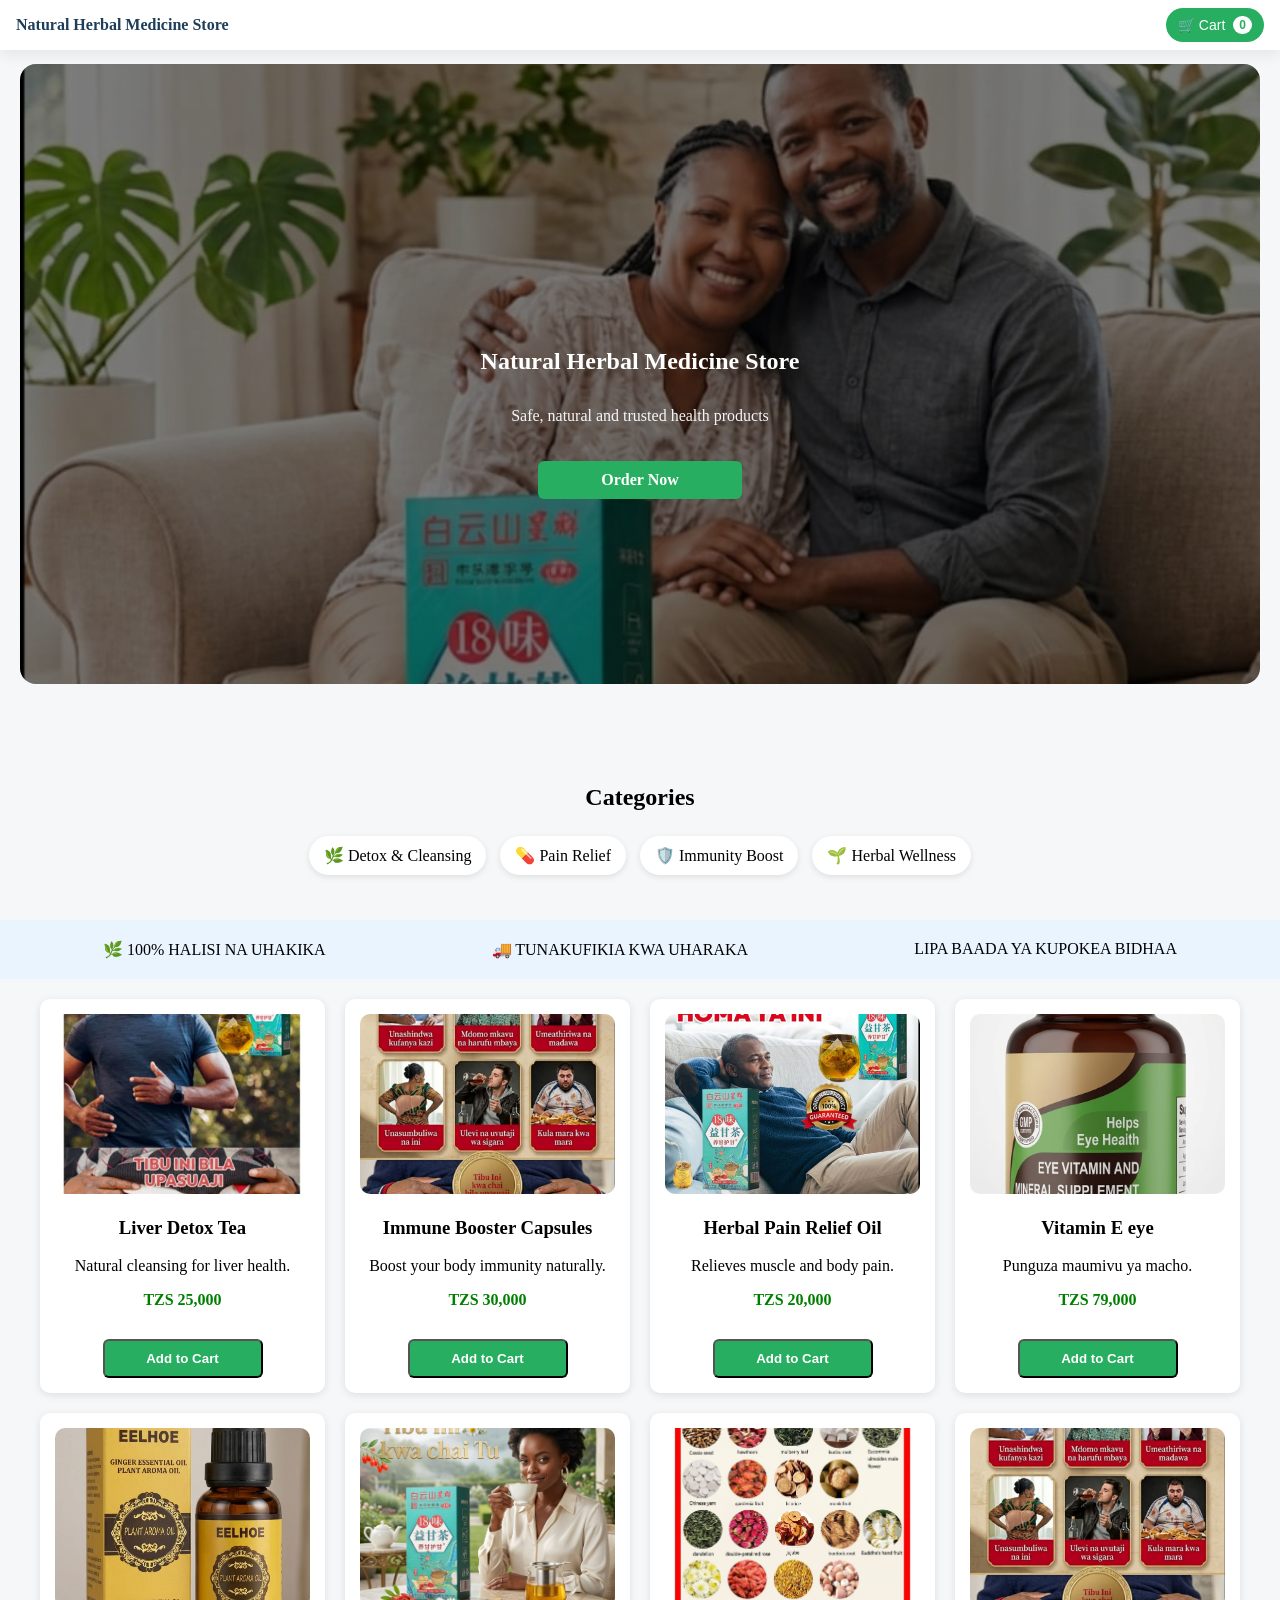
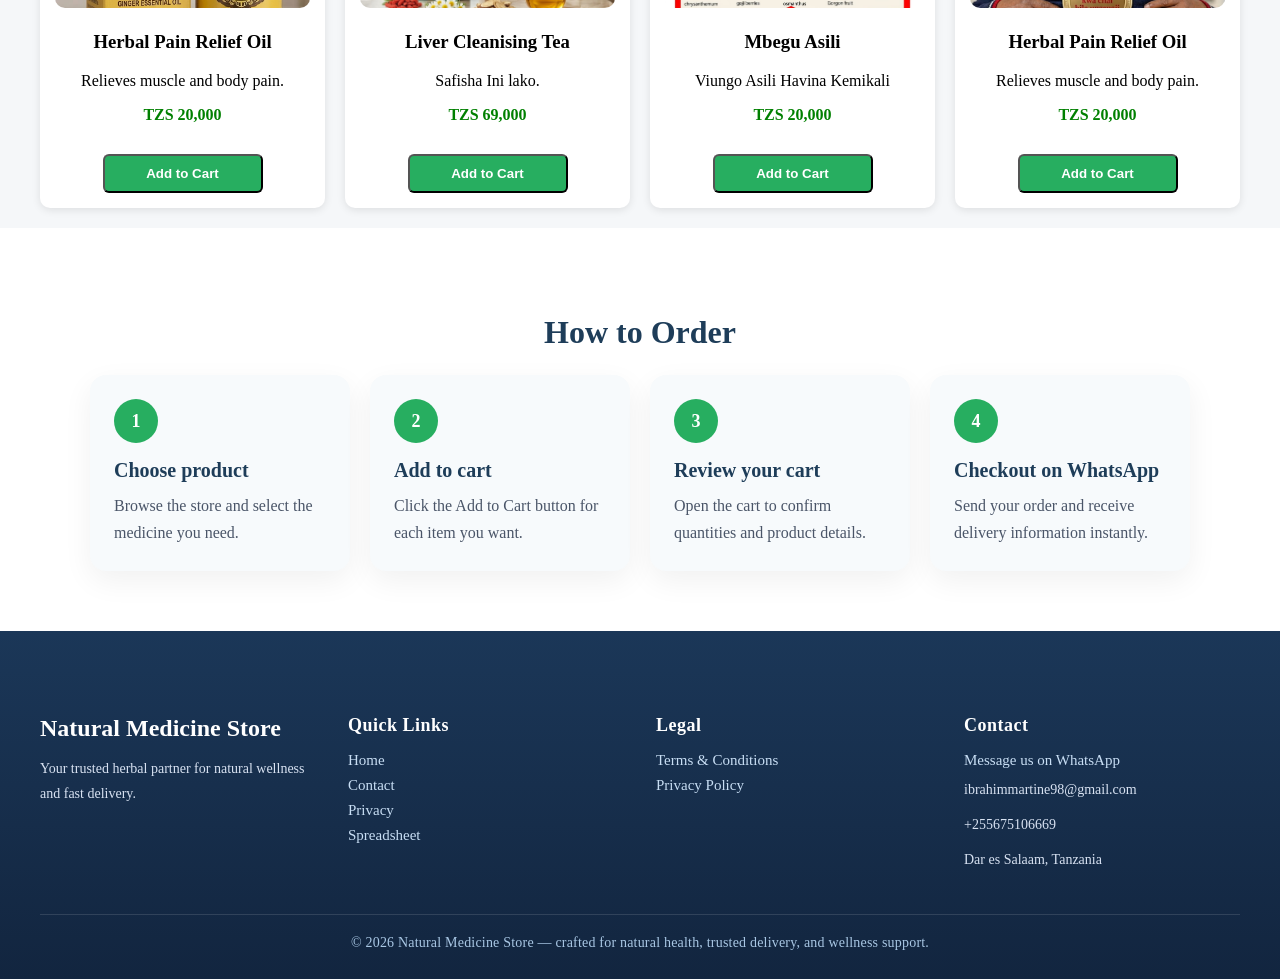
<file: Medicine_store/index.html>
<!DOCTYPE html>
<html lang="en">
<head>
<meta charset="UTF-8">
<meta name="viewport" content="width=device-width, initial-scale=1.0">
<title>Natural Medicine Store</title>

<!-- LINK CSS FILE -->
<link rel="stylesheet" href="style.css">
</head>

<body>
<header class="site-header">
  <div class="brand">
    <h1>Natural Herbal Medicine Store</h1>
  </div>
  <button id="cartButton" class="cart-button" aria-label="Toggle cart" onclick="toggleCart()">
    🛒 Cart <span id="cartCountBadge">0</span>
  </button>
</header>
<div class="cart-dropdown" id="cartDropdown" aria-hidden="true">
  <div class="cart-header">
    <h2>Your Cart (<span id="cartCount">0</span>)</h2>
    <button class="close-cart" onclick="toggleCart(false)" aria-label="Close cart">&times;</button>
  </div>
  <div id="cartItems" class="cart-items">Your cart is empty.</div>
  <div class="cart-summary">
    <p>Total: TZS <span id="total">0</span></p>
    <button class="checkout" onclick="openCheckoutForm()">Checkout</button>
  </div>
</div>
<!-- HERO -->
<section class="hero">
  <h1>Natural Herbal Medicine Store</h1>
  <p>Safe, natural and trusted health products</p>
  <a href="#products" class="btn">Order Now</a>
</section>

<!-- CATEGORIES (2) -->
<section class="categories">
  <h2>Categories</h2>

  <div class="category-box">
    🌿 Detox & Cleansing
  </div>

  <div class="category-box">
    💊 Pain Relief
  </div>

  <div class="category-box">
    🛡️ Immunity Boost
  </div>

  <div class="category-box">
    🌱 Herbal Wellness
  </div>
</section>

<!-- TRUST (5) -->
<section class="trust">
  <div>🌿 100% HALISI NA UHAKIKA</div>
  <div>🚚 TUNAKUFIKIA KWA UHARAKA</div>
  <div>LIPA BAADA YA KUPOKEA BIDHAA</div>
</section>

<!-- PRODUCTS -->
<main id="products" class="main-content">
  <div class="container">

    <div class="card">
      <img src="pics/WhatsApp Image 2026-05-21 at 21.22.15.jpeg" alt="Liver Detox Tea">
      <h3>Liver Detox Tea</h3>
      <p>Natural cleansing for liver health.</p>
      <p class="price">TZS 25,000</p>
      <button class="btn" onclick="addToCart('Liver Detox Tea', 25000)">Add to Cart</button>
    </div>

    <div class="card">
      <img src="pics/WhatsApp Image 2026-05-21 at 21.22.15 (1).jpeg" alt="Immune Booster Capsules">
      <h3>Immune Booster Capsules</h3>
      <p>Boost your body immunity naturally.</p>
      <p class="price">TZS 30,000</p>
      <button class="btn" onclick="addToCart('Immune Booster Capsules', 30000)">Add to Cart</button>
    </div>

    <div class="card">
      <img src="pics/WhatsApp Image 2026-05-21 at 21.22.15 (2).jpeg" alt="Herbal Pain Relief Oil">
      <h3>Herbal Pain Relief Oil</h3>
      <p>Relieves muscle and body pain.</p>
      <p class="price">TZS 20,000</p>
      <button class="btn" onclick="addToCart('Herbal Pain Relief Oil', 20000)">Add to Cart</button>
    </div>
 <div class="card">
      <img src="pics/WhatsApp Image 2026-05-22 at 18.37.34 (2).jpeg" alt="Herbal Pain Relief Oil">
      <h3>Vitamin E eye</h3>
      <p>Punguza maumivu ya macho.</p>
      <p class="price">TZS 79,000</p>
      <button class="btn" onclick="addToCart('Vitamin E eye', 79000)">Add to Cart</button>
    </div>

 <div class="card">
      <img src="pics/WhatsApp Image 2026-05-22 at 18.37.34 (3).jpeg" alt="Herbal Pain Relief Oil">
      <h3>Herbal Pain Relief Oil</h3>
      <p>Relieves muscle and body pain.</p>
      <p class="price">TZS 20,000</p>
      <button class="btn" onclick="addToCart('Herbal Pain Relief Oil', 20000)">Add to Cart</button>
    </div>
     <div class="card">
      <img src="pics/WhatsApp Image 2026-05-21 at 21.22.59.jpeg" alt="Herbal Pain Relief Oil">
      <h3>Liver Cleanising Tea</h3>
      <p>Safisha Ini lako.</p>
      <p class="price">TZS 69,000</p>
      <button class="btn" onclick="addToCart('Liver Cleanising Tea', 69000)">Add to Cart</button>
    </div>
     <div class="card">
      <img src="pics/WhatsApp Image 2026-05-21 at 22.23.45 (1).jpeg" alt="Herbal Pain Relief Oil">
      <h3>Mbegu Asili</h3>
      <p>Viungo Asili Havina Kemikali</p>
      <p class="price">TZS 20,000</p>
      <button class="btn" onclick="addToCart('Mbegu Asili', 20000)">Add to Cart</button>
    </div>
     <div class="card">
      <img src="pics/WhatsApp Image 2026-05-21 at 21.22.15 (1).jpeg" alt="Herbal Pain Relief Oil">
      <h3>Herbal Pain Relief Oil</h3>
      <p>Relieves muscle and body pain.</p>
      <p class="price">TZS 20,000</p>
      <button class="btn" onclick="addToCart('Herbal Pain Relief Oil', 20000)">Add to Cart</button>
    </div>

  </div>
</main>

<!-- HOW TO ORDER (4) -->
<section class="how-order">
  <h2>How to Order</h2>

  <div class="steps">
    <div class="step-card">
      <div class="step-number">1</div>
      <div class="step-content">
        <h3>Choose product</h3>
        <p>Browse the store and select the medicine you need.</p>
      </div>
    </div>
    <div class="step-card">
      <div class="step-number">2</div>
      <div class="step-content">
        <h3>Add to cart</h3>
        <p>Click the Add to Cart button for each item you want.</p>
      </div>
    </div>
    <div class="step-card">
      <div class="step-number">3</div>
      <div class="step-content">
        <h3>Review your cart</h3>
        <p>Open the cart to confirm quantities and product details.</p>
      </div>
    </div>
    <div class="step-card">
      <div class="step-number">4</div>
      <div class="step-content">
        <h3>Checkout on WhatsApp</h3>
        <p>Send your order and receive delivery information instantly.</p>
      </div>
    </div>
  </div>
</section>

<!-- ORDER MODAL -->
<div class="modal" id="orderModal">

  <div class="modal-content">

    <span class="close-btn">&times;</span>

    <h2>Submit Your Order</h2>

    <div id="orderSummaryDisplay" class="order-summary-display">Please review your selected items before submitting.</div>

    <form class="order-form" id="checkoutForm" action="https://docs.google.com/forms/u/0/d/e/1FAIpQLSfnuvNSPP-qaJKgZa5SPJWNSLyfyTn90zziI1OBH-H8wRUbew/formResponse" method="POST" target="_blank" onsubmit="submitOrderToGoogleSheet(event)">

      <input type="text" id="customerName" name="entry.942522329" placeholder="Full Name" autocomplete="name" required>

      <input type="tel" id="customerPhone" name="entry.791209487" placeholder="Phone Number" autocomplete="tel" required>

      <input type="text" id="customerLocation" name="entry.498752024" placeholder="Address" autocomplete="street-address" required>

      <textarea id="customerNotes" name="entry.1526636738" placeholder="Additional Notes"></textarea>

      <input type="hidden" id="customerOrderSummary" name="entry.1662885166">

      <button type="submit">Submit Order</button>

    </form>

  </div>

</div>
<!-- FOOTER NAVIGATION -->
<footer class="site-footer">
  <div class="footer-nav">
    <div class="footer-box brand-box">
      <h3>Natural Medicine Store</h3>
      <p>Your trusted herbal partner for natural wellness and fast delivery.</p>
    </div>

    <div class="footer-box">
      <h4>Quick Links</h4>
      <a href="home.html">Home</a>
      <a href="contacts.html">Contact</a>
      <a href="privacy.html">Privacy</a>
      <a href="https://docs.google.com/spreadsheets/d/e/2PACX-1vS_bCB26eyRlg9YIRBshI_ldUnJxYEa_SJ3iwgpzoTdsbCWXqbNA8Bfqf0vTgKK1xXds-EL3Pj55qef/pubhtml" target="_blank" rel="noreferrer">Spreadsheet</a>
    </div>

    <div class="footer-box">
      <h4>Legal</h4>
      <a href="terms&condition.html">Terms & Conditions</a>
      <a href="privacy.html">Privacy Policy</a>
    </div>

    <div class="footer-box">
      <h4>Contact</h4>
      <a href="https://wa.me/255662887661 " target="_blank">Message us on WhatsApp</a>
      <p>ibrahimmartine98@gmail.com</p>
      <p>+255675106669</p>
      <p>Dar es Salaam, Tanzania</p>
    </div>
  </div>

  <div class="footer-bottom">
    <p>© 2026 Natural Medicine Store — crafted for natural health, trusted delivery, and wellness support.</p>
  </div>
</footer>

<script>

let cart = [];

function addToCart(name, price) {
  const existing = cart.find(item => item.name === name);
  if (existing) {
    existing.quantity += 1;
  } else {
    cart.push({name, price, quantity: 1});
  }
  updateCart();
  toggleCart(true);
}

function updateCart() {
  const cartItems = document.getElementById("cartItems");
  const cartCount = document.getElementById("cartCount");
  const cartCountBadge = document.getElementById("cartCountBadge");
  const total = document.getElementById("total");

  cartItems.innerHTML = "";
  let sum = 0;
  let quantityTotal = 0;

  if (cart.length === 0) {
    cartItems.innerHTML = '<p class="empty-cart">Your cart is empty.</p>';
  } else {
    cart.forEach((item, index) => {
      const itemTotal = item.price * item.quantity;
      sum += itemTotal;
      quantityTotal += item.quantity;

      cartItems.innerHTML += `
        <div class="cart-item">
          <div class="item-info">
            <p class="item-name">${item.name}</p>
            <p class="item-price">TZS ${item.price} x ${item.quantity} = TZS ${itemTotal}</p>
          </div>
          <div class="item-actions">
            <button class="qty-btn" onclick="decrementQuantity(${index})">−</button>
            <span class="qty-value">${item.quantity}</span>
            <button class="qty-btn" onclick="incrementQuantity(${index})">+</button>
            <button class="remove-btn" onclick="removeItem(${index})">Remove</button>
          </div>
        </div>
      `;
    });
  }

  cartCount.innerText = quantityTotal;
  cartCountBadge.innerText = quantityTotal;
  total.innerText = sum;
}

function incrementQuantity(index) {
  cart[index].quantity += 1;
  updateCart();
}

function decrementQuantity(index) {
  if (cart[index].quantity > 1) {
    cart[index].quantity -= 1;
  } else {
    cart.splice(index, 1);
  }
  updateCart();
}

function removeItem(index) {
  cart.splice(index, 1);
  updateCart();
}

function toggleCart(forceOpen) {
  const dropdown = document.getElementById("cartDropdown");
  if (!dropdown) return;
  // ensure any inline 'display:none' is reset when user explicitly toggles
  dropdown.style.display = '';
  const isOpen = dropdown.classList.contains("open");
  const shouldOpen = forceOpen === true || (forceOpen !== false && !isOpen);

  if (shouldOpen) {
    dropdown.classList.add("open");
    dropdown.setAttribute("aria-hidden", "false");
  } else {
    dropdown.classList.remove("open");
    dropdown.setAttribute("aria-hidden", "true");
  }
}

function openCheckoutForm() {
  if (cart.length === 0) {
    alert("Your cart is empty. Add a product first.");
    return;
  }

  // Close the cart dropdown so the checkout modal can take focus
  const dropdown = document.getElementById("cartDropdown");
  if (dropdown) {
    dropdown.classList.remove("open");
    dropdown.setAttribute("aria-hidden", "true");
    // hide completely while checkout modal is open
    dropdown.style.display = 'none';
  }

  updateCheckoutSummary();
  modal.style.display = "flex";
}

function updateCheckoutSummary() {
  const summaryDisplay = document.getElementById("orderSummaryDisplay");
  const summaryInput = document.getElementById("customerOrderSummary");

  let orderText = "Order details:\n\n";
  let total = 0;

  if (cart.length === 0) {
    summaryDisplay.innerHTML = '<p class="empty-cart">Your cart is empty.</p>';
    summaryInput.value = '';
    return;
  }

  // Build an HTML list for a clearer visual summary
  let html = '<ul class="order-list">';

  cart.forEach(item => {
    const itemTotal = item.price * item.quantity;
    total += itemTotal;
    orderText += `${item.name} x ${item.quantity} = TZS ${itemTotal}\n`;

    html += `\n  <li class="order-item">\n    <div class=\"order-name\">${item.name}</div>\n    <div class=\"order-qty\">Qty: ${item.quantity}</div>\n    <div class=\"order-price\">TZS ${itemTotal}</div>\n  </li>`;
  });

  html += '\n</ul>';
  html += `<p class="order-total">Total: TZS ${total}</p>`;

  summaryDisplay.innerHTML = html;
  summaryInput.value = orderText + `\nTotal: TZS ${total}`;
}

function submitOrderToGoogleSheet(event) {
  const form = document.getElementById("checkoutForm");

  // Ensure the summary input is updated before the form is submitted.
  updateCheckoutSummary();

  const dropdown = document.getElementById("cartDropdown");
  if (dropdown) {
    dropdown.style.display = "";
    dropdown.classList.remove("open");
    dropdown.setAttribute("aria-hidden", "true");
  }

  cart = [];
  updateCart();
  modal.style.display = "none";

  // Allow the browser to submit the form normally to Google Forms.
  return true;
}

const modal = document.getElementById("orderModal");
const closeBtn = document.querySelector(".close-btn");

/* CLOSE MODAL */
closeBtn.addEventListener("click", () => {
  modal.style.display = "none";
});

/* CLOSE WHEN CLICK OUTSIDE */
window.addEventListener("click", (e) => {

  if (e.target === modal) {
    modal.style.display = "none";
  }

});

document.addEventListener("click", (e) => {
  const dropdown = document.getElementById("cartDropdown");
  const button = document.getElementById("cartButton");
  if (!dropdown.contains(e.target) && !button.contains(e.target)) {
    dropdown.classList.remove("open");
    dropdown.setAttribute("aria-hidden", "true");
  }
});

updateCart();

</script>

</body>
</html>
</file>
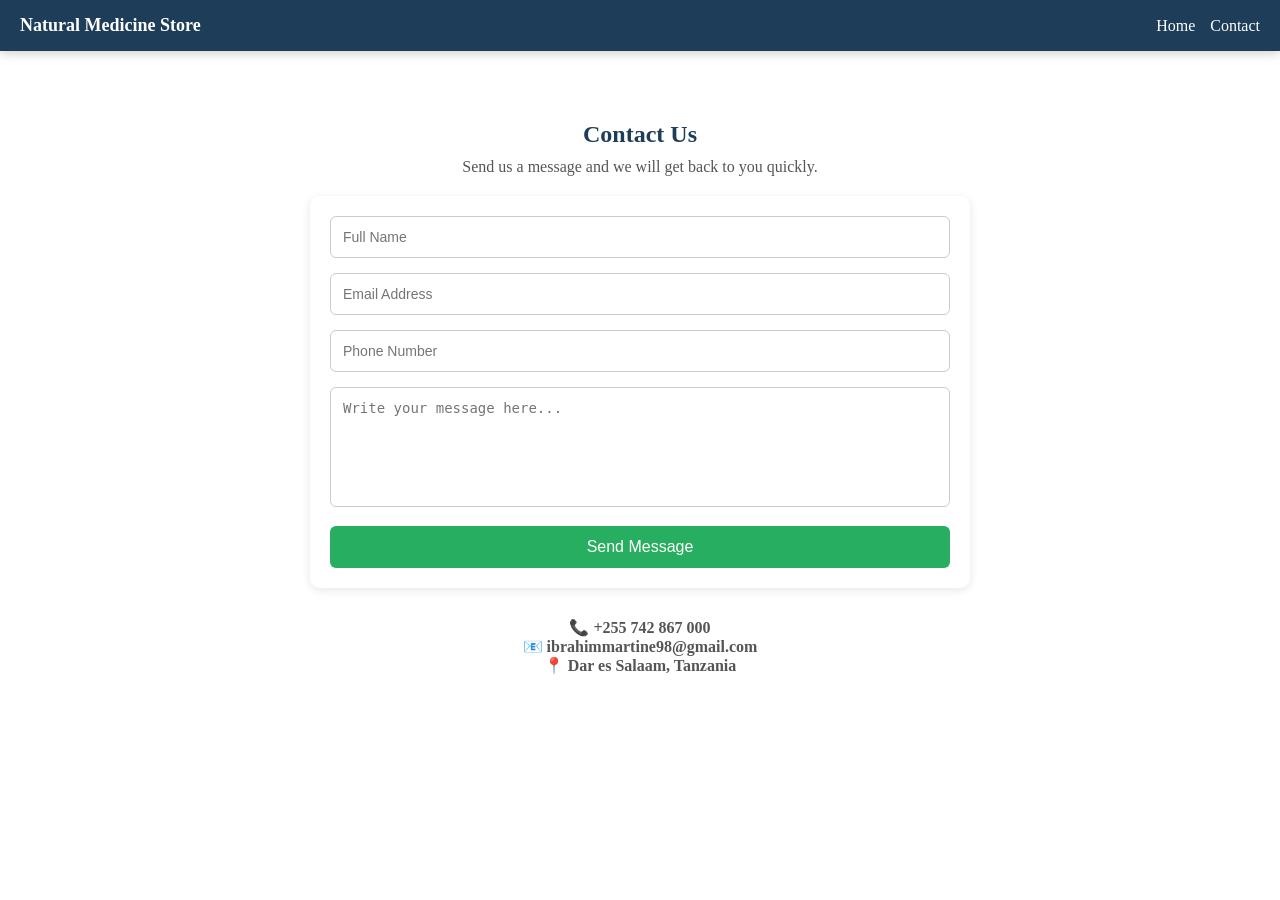
<file: Medicine_store/contacts.html>
<!DOCTYPE html>
<html lang="en">
<head>
<meta charset="UTF-8">
<meta name="viewport" content="width=device-width, initial-scale=1.0">
<title>Contact Us</title>

<link rel="stylesheet" href="contacts.css">
</head>

<body>

<!-- NAVBAR -->
<header class="navbar">
  <div class="logo">Natural Medicine Store</div>
  <div class="menu">
    <a href="index.html">Home</a>
    <a href="contact.html">Contact</a>
  </div>
</header>

<!-- CONTACT SECTION -->
<section class="contact-section">

  <h1>Contact Us</h1>
  <p>Send us a message and we will get back to you quickly.</p>

  <form class="contact-form">

    <input type="text" placeholder="Full Name" required>

    <input type="email" placeholder="Email Address" required>

    <input type="tel" placeholder="Phone Number" required>

    <textarea placeholder="Write your message here..." required></textarea>

    <button type="submit">Send Message</button>

  </form>

  <div class="contact-info">
    <p>📞 +255 742 867 000</p>
    <p>📧 ibrahimmartine98@gmail.com</p>
    <p>📍 Dar es Salaam, Tanzania</p>
  </div>

</section>

</body>
</html>
</file>
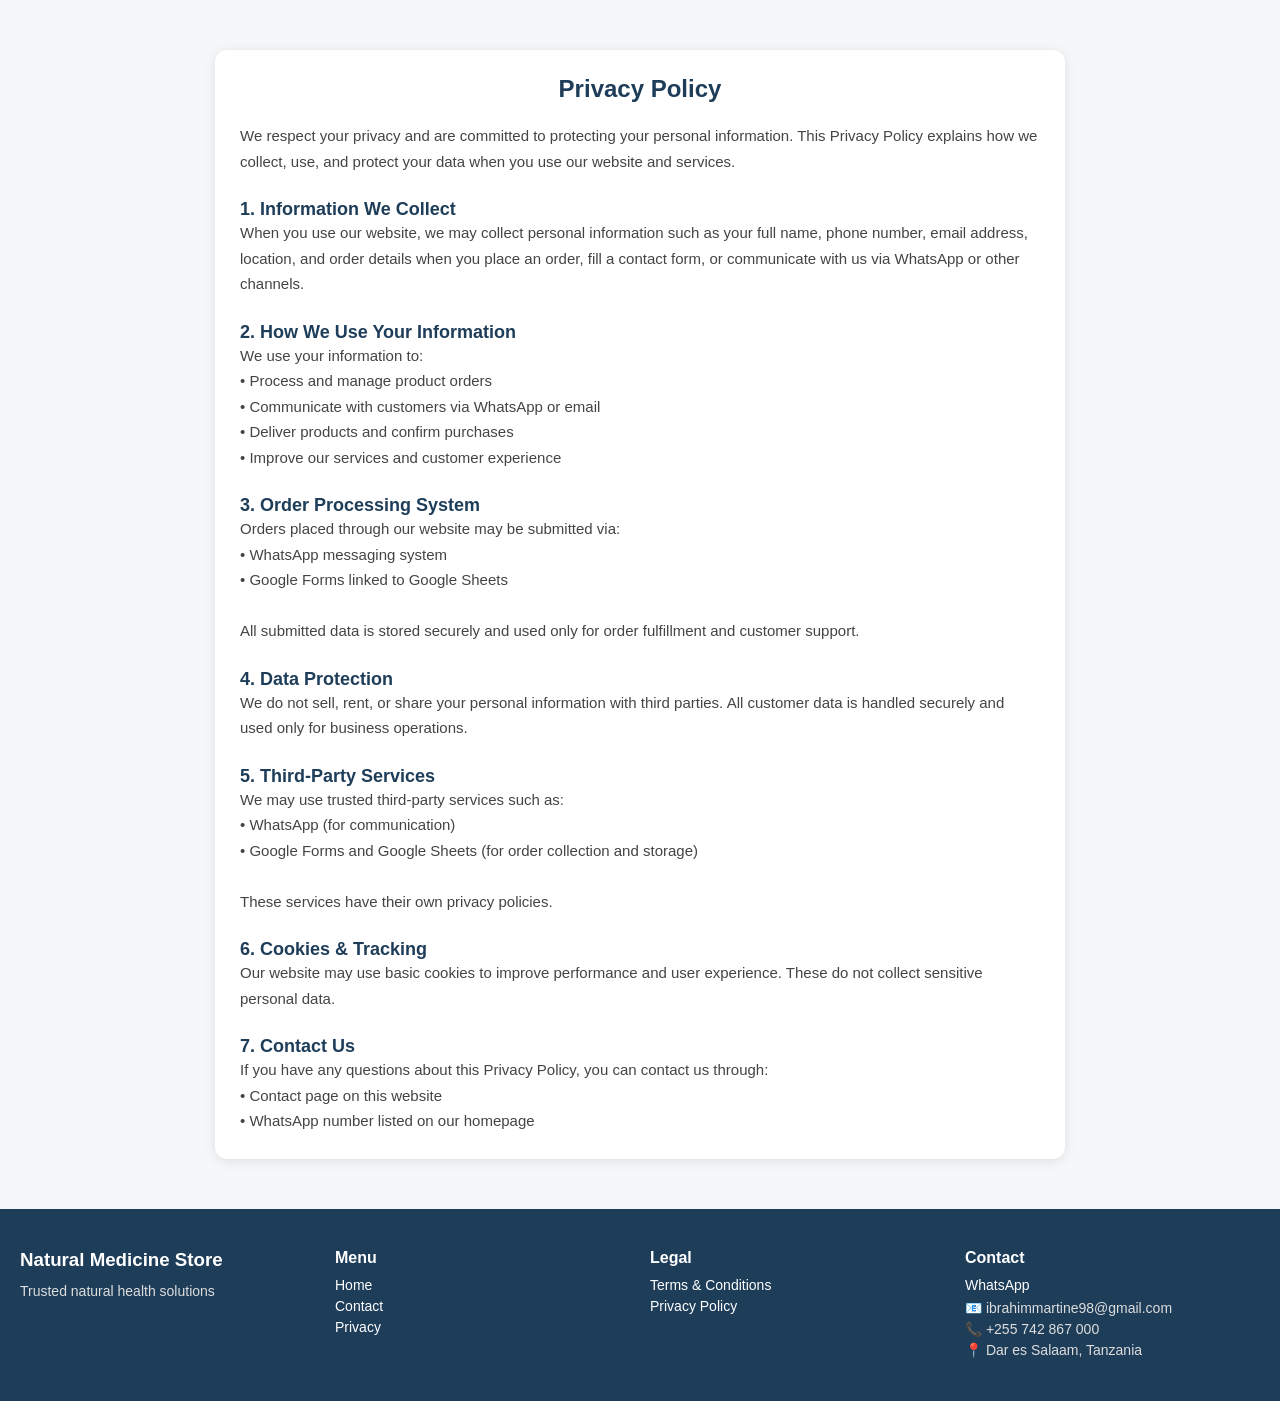
<file: Medicine_store/privacy.html>
<!DOCTYPE html>
<html lang="en">
<head>
<meta charset="UTF-8">
<meta name="viewport" content="width=device-width, initial-scale=1.0">
<title>Privacy Policy</title>

<link rel="stylesheet" href="privacy.css">
</head>

<body>

<!-- CONTENT -->
<section class="page-container">

  <h1>Privacy Policy</h1>

  <p>
    We respect your privacy and are committed to protecting your personal information.
    This Privacy Policy explains how we collect, use, and protect your data when you
    use our website and services.
  </p>

  <h2>1. Information We Collect</h2>
  <p>
    When you use our website, we may collect personal information such as your full name,
    phone number, email address, location, and order details when you place an order,
    fill a contact form, or communicate with us via WhatsApp or other channels.
  </p>

  <h2>2. How We Use Your Information</h2>
  <p>
    We use your information to:
    <br>• Process and manage product orders
    <br>• Communicate with customers via WhatsApp or email
    <br>• Deliver products and confirm purchases
    <br>• Improve our services and customer experience
  </p>

  <h2>3. Order Processing System</h2>
  <p>
    Orders placed through our website may be submitted via:
    <br>• WhatsApp messaging system
    <br>• Google Forms linked to Google Sheets
    <br><br>
    All submitted data is stored securely and used only for order fulfillment and customer support.
  </p>

  <h2>4. Data Protection</h2>
  <p>
    We do not sell, rent, or share your personal information with third parties.
    All customer data is handled securely and used only for business operations.
  </p>

  <h2>5. Third-Party Services</h2>
  <p>
    We may use trusted third-party services such as:
    <br>• WhatsApp (for communication)
    <br>• Google Forms and Google Sheets (for order collection and storage)
    <br><br>
    These services have their own privacy policies.
  </p>

  <h2>6. Cookies & Tracking</h2>
  <p>
    Our website may use basic cookies to improve performance and user experience.
    These do not collect sensitive personal data.
  </p>

  <h2>7. Contact Us</h2>
  <p>
    If you have any questions about this Privacy Policy, you can contact us through:
    <br>• Contact page on this website
    <br>• WhatsApp number listed on our homepage
  </p>

</section>
<!-- FOOTER NAVIGATION -->
<footer class="footer-nav">

  <div class="footer-box">
    <h3>Natural Medicine Store</h3>
    <p>Trusted natural health solutions</p>
  </div>

  <div class="footer-box">
    <h4>Menu</h4>
    <a href="index.html">Home</a>
    <a href="contacts.html">Contact</a>
    <a href="privacy.html">Privacy</a>
  </div>

  <div class="footer-box">
    <h4>Legal</h4>
    <a href="terms&condition.html">Terms & Conditions</a>
    <a href="privacy.html">Privacy Policy</a>
  </div>

  <div class="footer-box">
    <h4>Contact</h4>
    <a href="https://wa.me/255742867000" target="_blank">WhatsApp</a>
    <p>📧 ibrahimmartine98@gmail.com</p>
    <p>📞 +255 742 867 000</p>
    <p>📍 Dar es Salaam, Tanzania</p>
  </div>

</footer>

</body>
</html>
</file>
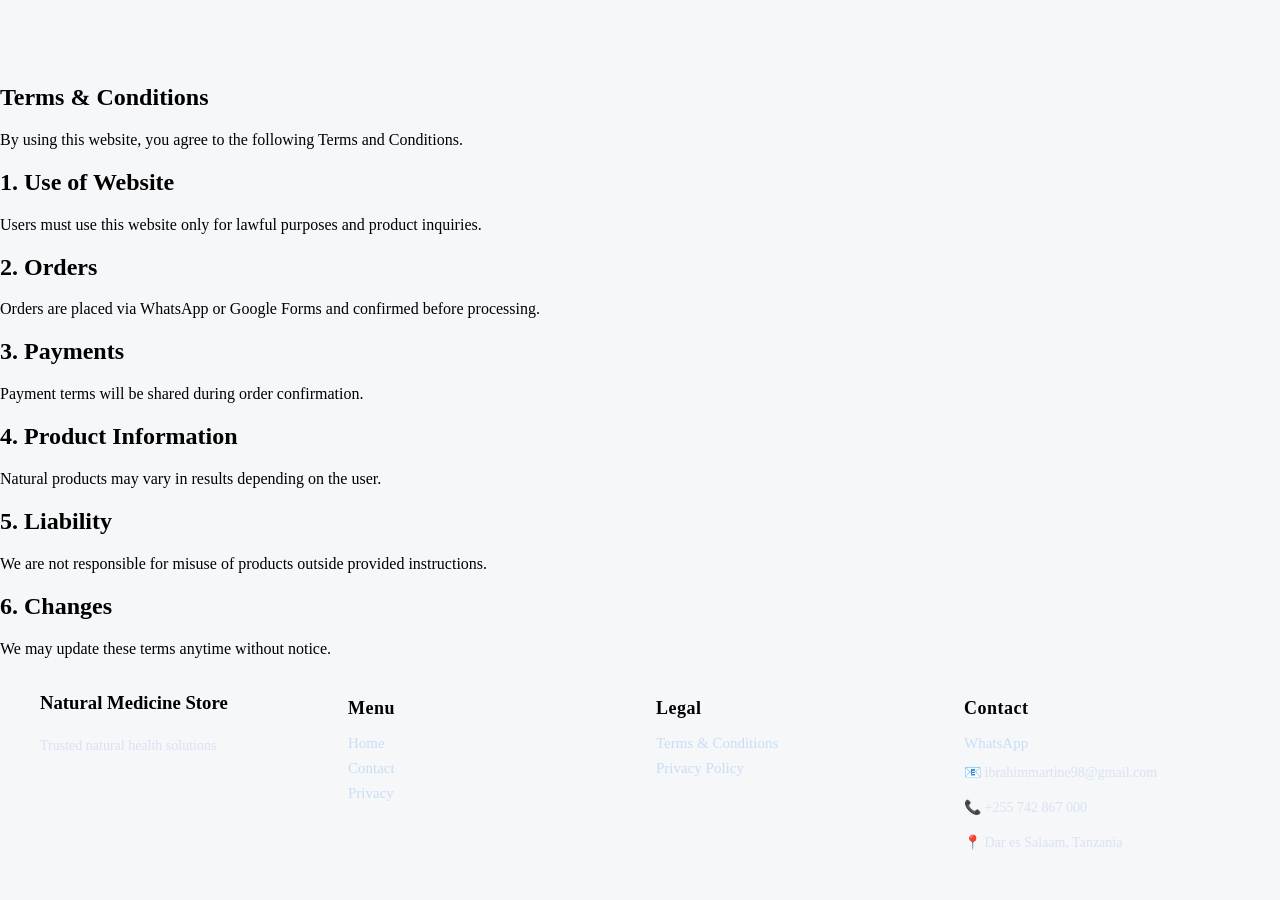
<file: Medicine_store/terms&condition.html>
<!DOCTYPE html>
<html lang="en">
<head>
<meta charset="UTF-8">
<meta name="viewport" content="width=device-width, initial-scale=1.0">
<title>Terms & Conditions</title>

<link rel="stylesheet" href="style.css">
</head>

<body>

<!-- TERMS CARD -->
<section class="terms-wrapper">

  <div class="terms-card">

    <h1>Terms & Conditions</h1>

    <p>
      By using this website, you agree to the following Terms and Conditions.
    </p>

    <h2>1. Use of Website</h2>
    <p>Users must use this website only for lawful purposes and product inquiries.</p>

    <h2>2. Orders</h2>
    <p>Orders are placed via WhatsApp or Google Forms and confirmed before processing.</p>

    <h2>3. Payments</h2>
    <p>Payment terms will be shared during order confirmation.</p>

    <h2>4. Product Information</h2>
    <p>Natural products may vary in results depending on the user.</p>

    <h2>5. Liability</h2>
    <p>We are not responsible for misuse of products outside provided instructions.</p>

    <h2>6. Changes</h2>
    <p>We may update these terms anytime without notice.</p>

  </div>

</section>

<!-- FOOTER -->
<footer class="footer-nav">

  <div class="footer-box">
    <h3>Natural Medicine Store</h3>
    <p>Trusted natural health solutions</p>
  </div>

  <div class="footer-box">
    <h4>Menu</h4>
    <a href="index.html">Home</a>
    <a href="contact.html">Contact</a>
    <a href="privacy.html">Privacy</a>
  </div>

  <div class="footer-box">
    <h4>Legal</h4>
    <a href="terms.html">Terms & Conditions</a>
    <a href="privacy.html">Privacy Policy</a>
  </div>

  <div class="footer-box">
    <h4>Contact</h4>
    <a href="https://wa.me/255742867000" target="_blank">WhatsApp</a>
    <p>📧 ibrahimmartine98@gmail.com</p>
    <p>📞 +255 742 867 000</p>
    <p>📍 Dar es Salaam, Tanzania</p>
  
  </div>

</footer>

</body>
</html>
</file>
<file: Medicine_store/style.css>
body {
  margin: 0;
  padding-top: 64px;
  background: #f5f7f9;
  overflow-x: hidden;
}

.site-header {
  position: fixed;
  top: 0;
  left: 0;
  right: 0;
  z-index: 1000;
  display: flex;
  justify-content: space-between;
  align-items: center;
  padding: 8px 16px;
  background: #ffffff;
  box-shadow: 0 4px 15px rgba(0,0,0,0.08);
}

.site-header .brand h1 {
  margin: 0;
  font-size: 16px;
  color: #1e3d59;
}

.cart-button {
  display: inline-flex;
  align-items: center;
  gap: 8px;
  border: none;
  background: #27ae60;
  color: white;
  border-radius: 999px;
  padding: 8px 12px;
  cursor: pointer;
  font-size: 14px;
}

#cartCountBadge {
  background: #ffffff;
  color: #27ae60;
  border-radius: 999px;
  padding: 2px 6px;
  font-size: 12px;
  font-weight: bold;
}

/* HERO */
.hero {
  position: relative;
  display: flex;
  flex-direction: column;
  justify-content: center;
  text-align: center;
  padding: 140px 20px 60px;
  margin: 0 auto 40px;
  max-width: 1200px;
  min-height: 420px;
  border-radius: 16px;
  background: linear-gradient(rgba(0,0,0,0.35), rgba(0,0,0,0.35)),
    url("pics/WhatsApp Image 2026-05-21 at 22.23.45.jpeg") center/cover no-repeat;
  color: white;
  overflow: hidden;
}

.hero h1 {
  color: #ffffff;
  margin-bottom: 16px;
}

.hero p {
  color: rgba(255,255,255,0.95);
}

.hero::before {
  content: "";
  position: absolute;
  inset: 0;
  background: rgba(0,0,0,0.25);
  z-index: 0;
}

.hero > * {
  position: relative;
  z-index: 1;
}

.btn {
  display: inline-flex;
  align-items: center;
  justify-content: center;
  margin: 20px auto 0;
  padding: 10px 22px;
  min-width: 160px;
  max-width: 280px;
  width: auto;
  background: #27ae60;
  color: white;
  text-decoration: none;
  border-radius: 6px;
  font-weight: 600;
}
/* CATEGORIES */
.categories {
  text-align: center;
  padding: 40px 20px;
}

.category-box {
  display: inline-block;
  background: white;
  padding: 10px 15px;
  margin: 5px;
  border-radius: 20px;
  box-shadow: 0 2px 6px rgba(0,0,0,0.1);
}


/* PRODUCTS */
.main-content {
  display: grid;
  grid-template-columns: 1fr;
  gap: 20px;
  align-items: start;
  padding: 20px;
  max-width: 1200px;
  margin: auto;
}

.container {
  display: grid;
  grid-template-columns: repeat(auto-fit, minmax(250px, 1fr));
  gap: 20px;
}

.card {
  background: white;
  border-radius: 10px;
  padding: 15px;
  box-shadow: 0 2px 8px rgba(0,0,0,0.1);
  text-align: center;
}

.card img {
  width: 100%;
  height: 180px;
  object-fit: cover;
  border-radius: 10px;
}

.price {
  color: green;
  font-weight: bold;
  margin: 10px 0;
}

.btn:hover {
  background: #219150;
}
/* TRUST */
.trust {
  display: flex;
  justify-content: space-around;
  padding: 20px;
  background: #eaf4ff;
}

/* HOW TO ORDER */
.how-order {
  text-align: center;
  padding: 60px 20px;
  background: #ffffff;
}

.how-order h2 {
  font-size: 32px;
  margin-bottom: 24px;
  color: #1e3d59;
}

.steps {
  display: grid;
  grid-template-columns: repeat(auto-fit, minmax(220px, 1fr));
  gap: 20px;
  max-width: 1100px;
  margin: 0 auto;
}

.step-card {
  background: #f7fafc;
  border-radius: 16px;
  padding: 24px;
  text-align: left;
  box-shadow: 0 10px 30px rgba(0, 0, 0, 0.06);
  transition: transform 0.25s ease, box-shadow 0.25s ease;
}

.step-card:hover {
  transform: translateY(-4px);
  box-shadow: 0 16px 40px rgba(0, 0, 0, 0.09);
}

.step-number {
  width: 44px;
  height: 44px;
  border-radius: 50%;
  background: #27ae60;
  color: white;
  display: inline-flex;
  align-items: center;
  justify-content: center;
  font-size: 18px;
  font-weight: 700;
  margin-bottom: 16px;
}

.step-content h3 {
  margin: 0 0 10px;
  font-size: 20px;
  color: #1e3d59;
}

.step-content p {
  margin: 0;
  color: #4a5568;
  line-height: 1.7;
}

.order-summary-display {
  background: #f3f7fb;
  color: #1e3d59;
  border-radius: 12px;
  padding: 16px;
  margin-bottom: 18px;
  white-space: pre-wrap;
  font-size: 14px;
  line-height: 1.7;
  border: 1px solid #dbe8f3;
}

.order-list {
  list-style: none;
  padding: 0;
  margin: 0 0 10px 0;
}

.order-item {
  display: flex;
  justify-content: space-between;
  gap: 12px;
  padding: 10px;
  border-radius: 10px;
  background: white;
  margin-bottom: 8px;
  align-items: center;
}

.order-name {
  flex: 1 1 auto;
  font-weight: 700;
  color: #0f2b45;
}

.order-qty {
  flex: 0 0 auto;
  color: #556b7a;
  margin-left: 8px;
}

.order-price {
  flex: 0 0 auto;
  color: #1e3d59;
  font-weight: 700;
}

.order-total {
  margin-top: 12px;
  font-weight: 800;
  color: #0f2b45;
}

/* FOOTER */
.site-footer {
  background: linear-gradient(180deg, #1b3758 0%, #12253f 100%);
  color: white;
  padding: 60px 24px 28px;
}

.footer-nav {
  display: grid;
  grid-template-columns: repeat(auto-fit, minmax(220px, 1fr));
  gap: 32px;
  max-width: 1200px;
  margin: auto;
  padding-bottom: 32px;
  border-bottom: 1px solid rgba(255, 255, 255, 0.12);
}

.footer-box {
  min-width: 180px;
}

.brand-box h3 {
  font-size: 24px;
  margin-bottom: 14px;
}

.footer-box h4 {
  margin-bottom: 16px;
  font-size: 18px;
  letter-spacing: 0.5px;
}

.footer-box p {
  color: #d8e2f2;
  font-size: 14px;
  margin: 0 0 10px;
  line-height: 1.8;
}

.footer-box a {
  display: block;
  color: #c8def4;
  text-decoration: none;
  margin: 8px 0;
  font-size: 15px;
}

.footer-box a:hover {
  color: #ffffff;
}

.footer-bottom {
  max-width: 1200px;
  margin: 20px auto 0;
  text-align: center;
  color: #a9c7e4;
  font-size: 14px;
  letter-spacing: 0.2px;
}

.footer-bottom p {
  margin: 0;
}
/* MODAL BACKGROUND */
.modal {
  display: none;
  position: fixed;
  z-index: 2000;
  left: 0;
  top: 0;
  width: 100%;
  height: 100%;
  background: rgba(0,0,0,0.6);

  justify-content: center;
    align-items: flex-start;
}

/* CART DROPDOWN */
.cart-dropdown {
  position: fixed;
  top: 64px;
  right: 24px;
  width: min(420px, calc(100% - 48px));
  background: white;
  border-radius: 14px;
  box-shadow: 0 16px 30px rgba(0,0,0,0.12);
  padding: 22px;
  opacity: 0;
  visibility: hidden;
  transform: translateY(-10px);
  transition: opacity 0.25s ease, transform 0.25s ease, visibility 0.25s ease;
  z-index: 1005;
}

.cart-dropdown.open {
  opacity: 1;
  visibility: visible;
  transform: translateY(0);
}

.cart-header {
  display: flex;
  justify-content: space-between;
  align-items: center;
  margin-bottom: 18px;
}

.cart-header h2 {
  margin: 0;
  font-size: 22px;
}

.close-cart {
  border: none;
  background: transparent;
  font-size: 26px;
  cursor: pointer;
  line-height: 1;
}

.cart-items {
  min-height: 180px;
  margin-bottom: 18px;
}

.cart-item {
  background: #f7fafc;
  border-radius: 14px;
  padding: 14px;
  margin-bottom: 14px;
}

.item-info {
  margin-bottom: 12px;
}

.item-name {
  margin: 0;
  font-weight: 700;
}

.item-price {
  margin: 8px 0 0;
  color: #555;
  font-size: 14px;
}

.item-actions {
  display: flex;
  flex-wrap: wrap;
  gap: 10px;
  align-items: center;
}

.qty-btn {
  border: none;
  background: #27ae60;
  color: white;
  border-radius: 8px;
  width: 32px;
  height: 32px;
  cursor: pointer;
  font-size: 18px;
  line-height: 0;
}

.qty-value {
  min-width: 24px;
  text-align: center;
  font-weight: 700;
}

.remove-btn {
  padding: 8px 12px;
  background: #d73925;
  color: white;
  border: none;
  border-radius: 8px;
  cursor: pointer;
  font-size: 13px;
}

.remove-btn:hover {
  background: #b72c1d;
}

.cart-summary {
  border-top: 1px solid #e6e9ef;
  padding-top: 18px;
}

.cart-summary p {
  margin: 0 0 12px;
  font-size: 18px;
  font-weight: 700;
}

.checkout {
  width: 100%;
  padding: 12px;
  background: #27ae60;
  color: white;
  border: none;
  border-radius: 10px;
  cursor: pointer;
  font-size: 16px;
}

.checkout:hover {
  background: #219150;
}

.empty-cart {
  color: #555;
  margin: 0;
  font-size: 15px;
}

/* MODAL BOX */
.modal-content {
  background: white;
  width: 90%;
  max-width: 500px;
  padding: 30px;
  border-radius: 12px;
  position: relative;
  animation: popup 0.3s ease;
}

@media (max-width: 900px) {
  .main-content {
    grid-template-columns: 1fr;
  }
}

/* ANIMATION */
@keyframes popup {
  from {
    transform: scale(0.8);
    opacity: 0;
  }

  to {
    transform: scale(1);
    opacity: 1;
  }
}

/* CLOSE BUTTON */
.close-btn {
  position: absolute;
  top: 15px;
  right: 20px;
  font-size: 24px;
  cursor: pointer;
}

/* FORM */
.order-form {
  display: flex;
  flex-direction: column;
}

.order-form input,
.order-form textarea {
  margin-bottom: 15px;
  padding: 12px;
  border: 1px solid #ccc;
  border-radius: 6px;
}

.order-form button {
  padding: 12px;
  background: #27ae60;
  color: white;
  border: none;
  border-radius: 6px;
  cursor: pointer;
}

.order-form button:hover {
  background: #219150;
}
</file>
<file: Medicine_store/contacts.css>
* {
  margin: 0;
  padding: 0;
  box-sizing: border-box;
}
/* CONTACT PAGE */
.contact-section {
  max-width: 700px;
  margin: 50px auto;
  padding: 20px;
  text-align: center;
}

.contact-section h1 {
  color: #1e3d59;
  margin-bottom: 10px;
}

.contact-section p {
  color: #555;
}

/* FORM */
.contact-form {
  background: white;
  padding: 20px;
  margin-top: 20px;
  border-radius: 10px;
  box-shadow: 0 2px 10px rgba(0,0,0,0.1);
}

.contact-form input,
.contact-form textarea {
  width: 100%;
  padding: 12px;
  margin-bottom: 15px;
  border: 1px solid #ccc;
  border-radius: 6px;
  font-size: 14px;
}

.contact-form textarea {
  height: 120px;
  resize: none;
}

.contact-form button {
  width: 100%;
  padding: 12px;
  background: #27ae60;
  color: white;
  border: none;
  border-radius: 6px;
  font-size: 16px;
  cursor: pointer;
}

.contact-form button:hover {
  background: #219150;
}

/* CONTACT INFO */
.contact-info {
  margin-top: 30px;
  color: #333;
  font-weight: bold;
}
/* NAVBAR (GLOBAL FIX) */
.navbar {
  position: sticky;
  top: 0;
  width: 100%;
  background: #1e3d59;
  color: white;
  display: flex;
  justify-content: space-between;
  align-items: center;
  padding: 15px 20px;
  z-index: 1000;
  box-shadow: 0 2px 10px rgba(0,0,0,0.2);
  overflow-x: hidden;
}

.logo {
  font-weight: bold;
  font-size: 18px;
  white-space: nowrap;
}

.menu {
  display: flex;
  gap: 15px;
  flex-wrap: wrap;
}

.menu a {
  color: white;
  text-decoration: none;
  font-weight: 500;
  white-space: nowrap;
}

.menu a:hover {
  text-decoration: underline;
}
</file>
<file: Medicine_store/privacy.css>
/* RESET */
* {
  margin: 0;
  padding: 0;
  box-sizing: border-box;
}

body {
  font-family: Arial, sans-serif;
  background: #f5f7f9;
  color: #333;
}

/* =========================
   PAGE CONTAINER (PRIVACY)
========================= */
.page-container {
  max-width: 850px;
  margin: 50px auto;
  padding: 25px;
  background: #ffffff;
  border-radius: 12px;
  box-shadow: 0 2px 12px rgba(0,0,0,0.1);
}

.page-container h1 {
  text-align: center;
  color: #1e3d59;
  margin-bottom: 20px;
}

.page-container h2 {
  margin-top: 25px;
  color: #1e3d59;
  font-size: 18px;
}

.page-container p {
  color: #444;
  line-height: 1.7;
  font-size: 15px;
}

/* =========================
   FOOTER NAVIGATION
========================= */
.footer-nav {
  display: grid;
  grid-template-columns: repeat(auto-fit, minmax(180px, 1fr));
  gap: 20px;
  padding: 40px 20px;
  background: #1e3d59;
  color: white;
  margin-top: 50px;
}

.footer-box h3,
.footer-box h4 {
  margin-bottom: 10px;
}

.footer-box p {
  color: #ddd;
  font-size: 14px;
  line-height: 1.5;
}

.footer-box a {
  display: block;
  color: white;
  text-decoration: none;
  margin: 5px 0;
  font-size: 14px;
}

.footer-box a:hover {
  text-decoration: underline;
}

/* =========================
   RESPONSIVE DESIGN
========================= */
@media (max-width: 600px) {

  .page-container {
    margin: 20px 10px;
    padding: 15px;
  }

  .footer-nav {
    text-align: center;
  }
}
</file>
